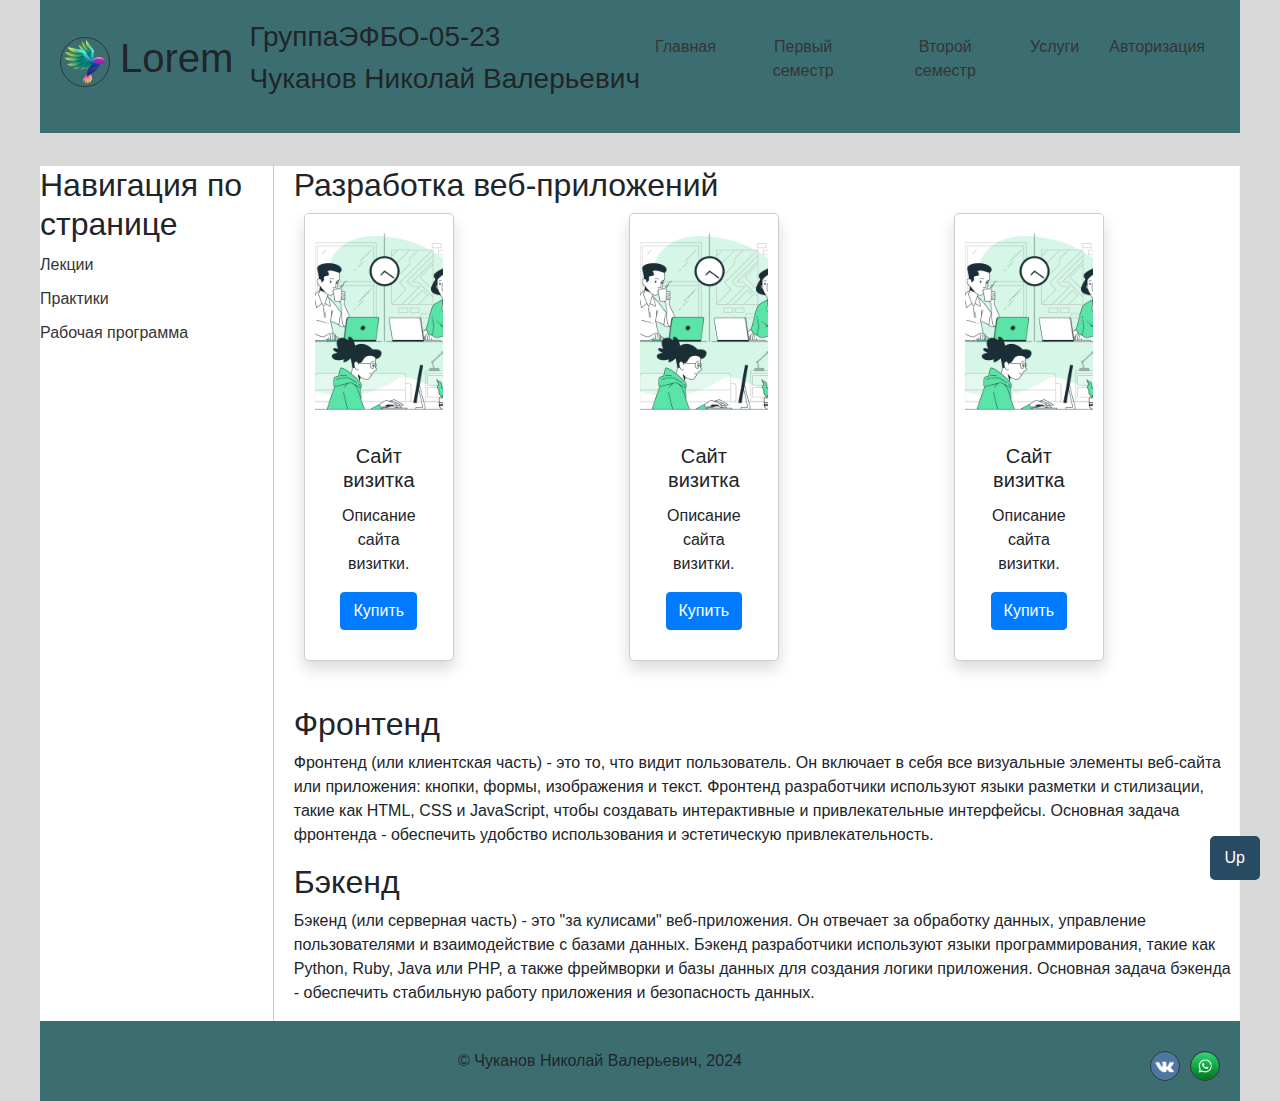
<file: templates/services.html>
<!DOCTYPE html>
<html lang="ru">
<head>
    <meta charset="UTF-8">
    <meta name="viewport" content="width=device-width, initial-scale=1.0">
    <title>Мой сайт</title>
    <link rel="stylesheet" href="https://stackpath.bootstrapcdn.com/bootstrap/4.5.2/css/bootstrap.min.css">
    <link rel="stylesheet" href="../static/css/main.css">
</head>
<body>
    <header>
        <div class="header-content">
            <div style="display: flex; align-items: center">
                <a href="index.html"><img src="../static/src/logo.png" alt="Логотип" class="logo"></a>
                <h1 id="main-header">Lorem</h1> <!-- Добавлен id для заголовка -->
            </div>
            <div class="header-info">
                <h3 style="display: flex;">
                    Группа
                    <div style="text-decoration: dashed;">ЭФБО-05-23</div>
                </h3>
                <h3>Чуканов Николай Валерьевич</h3>
            </div>
        </div>
        <nav>
            <ul>
                <li><a href="index.html">Главная</a></li>
                <li><a href="semester.html">Первый семестр</a></li>
                <li><a href="#">Второй семестр</a></li>
                <li><a href="services.html">Услуги</a></li>
                <li><a href="#">Авторизация</a></li>
            </ul>
        </nav>
    </header>

    <section>
        <aside class = "aside_glav">
            <h2>Навигация по странице</h2>
            <ul>
                <li><a href="#section1">Лекции</a></li>
                <li><a href="#section2">Практики</a></li>
                <li><a href="#section3">Рабочая программа</a></li>
            </ul>
        </aside>
        <main>
            <div class="content-section">
                <h2>Разработка веб-приложений</h2>
                <div class="row">
                    <div class="col-md-4">
                        <div class="card shadow mb-4">
                            <img src="../static/src/13125294_5157127.jpg" class="card-img-top" alt="Товар 1" style="height: 200px; object-fit: cover;">
                            <div class="card-body text-center">
                                <h5 class="card-title">Сайт визитка</h5>
                                <p class="card-text">Описание сайта визитки.</p>
                                <button class="btn btn-primary openModal">Купить</button>
                            </div>
                        </div>
                    </div>                        
                    
                    <div class="col-md-4">
                        <div class="card shadow mb-4">
                            <img src="../static/src/13125294_5157127.jpg" class="card-img-top" alt="Товар 1" style="height: 200px; object-fit: cover;">
                            <div class="card-body text-center">
                                <h5 class="card-title">Сайт визитка</h5>
                                <p class="card-text">Описание сайта визитки.</p>
                                <button class="btn btn-primary openModal">Купить</button>
                            </div>
                        </div>
                    </div>
                    
                    <div class="col-md-4">
                        <div class="card shadow mb-4">
                            <img src="../static/src/13125294_5157127.jpg" class="card-img-top" alt="Товар 1" style="height: 200px; object-fit: cover;">
                            <div class="card-body text-center">
                                <h5 class="card-title">Сайт визитка</h5>
                                <p class="card-text">Описание сайта визитки.</p>
                                <button class="btn btn-primary openModal">Купить</button>
                            </div>
                        </div>
                    </div>
                    
                </div>
            </div>
            <h2 id="section2">Фронтенд</h2>
            <p> Фронтенд (или клиентская часть) - это то, что видит пользователь. 
                Он включает в себя все визуальные элементы веб-сайта или приложения: 
                кнопки, формы, изображения и текст. Фронтенд разработчики используют 
                языки разметки и стилизации, такие как HTML, CSS и JavaScript, 
                чтобы создавать интерактивные и привлекательные интерфейсы. 
                Основная задача фронтенда - обеспечить удобство использования и 
                эстетическую привлекательность.</p>
            <h2 id="section3">Бэкенд</h2>
            <p> Бэкенд (или серверная часть) - это "за кулисами" 
                веб-приложения. Он отвечает за обработку данных, 
                управление пользователями и взаимодействие с 
                базами данных. Бэкенд разработчики используют 
                языки программирования, такие как Python, Ruby, 
                Java или PHP, а также фреймворки и базы данных 
                для создания логики приложения. Основная задача 
                бэкенда - обеспечить стабильную работу приложения 
                и безопасность данных.</p>
        </main>
        <button class="scroll-up" onclick="scrollToTop()">Up</button>
    </section>

    <div id="myModal" class="modal">
        <div class="modal-content">
            <span class="close">&times;</span>
            <h2>Разработка веб-приложения</h2>
            <p>
                Заполните форму и мы обязательно свяжемся с вами в ближайшее время
            </p>
            <form id="myForm">
                <label for="name">Имя:</label><br>
                <input type="text" id="name" name="name" required><br><br>
    
                <label for="email">Электронная почта:</label><br>
                <input type="email" id="email" name="email" required><br><br>
    
                <label for="phone">Телефон:</label><br>
                <input type="text" id="phone" name="phone" required><br><br>
    
                <label for="country">Страна:</label><br>
                <select id="country" name="country" required>
                    <option value="">Выберите страну</option>
                    <option value="ru">Россия</option>
                    <option value="us">США</option>
                    <option value="de">Германия</option>
                </select><br><br>
                <label for="date">Дата:</label><br>
                <input type="date" id="date" name="date" required><br><br>
    
                <label for="comments">Комментарии:</label><br>
                <textarea id="comments" name="comments"></textarea><br><br>
                
                <input id="html" type="checkbox" required>
                <label for="html">Согласен на обработку моих персональных данных</label>
                
                <input type="hidden" id="serviceType" name="serviceType">
    
                <button type="submit">Отправить</button>
            </form>
            <div id="successMessage" style="display:none; margin-top: 20px; color: green;">Форма успешно отправлена!</div>
        </div>
    </div>

    <footer>
        <div class="footer-text">© Чуканов Николай Валерьевич, 2024</div>
        <div class="footer-images">
            <a href="https://m.vk.com/"><img class="footer_img" src="../static/src/vk.png" alt="VK"></a>
            <a href="https://m.vk.com/"><img class="footer_img" src="../static/src/tel.png" alt="WhatsApp"></a>
        </div>
    </footer>

    <script src="../static/js/task14.js"></script>
    <script src="https://code.jquery.com/jquery-3.5.1.slim.min.js"></script>
    <script src="https://cdn.jsdelivr.net/npm/@popperjs/core@2.9.2/dist/umd/popper.min.js"></script>
    <script src="https://stackpath.bootstrapcdn.com/bootstrap/4.5.2/js/bootstrap.min.js"></script>
</body>
</html>
<script>
    function scrollToTop() {
            window.scrollTo({
                top: 0,
                behavior: 'smooth'
            });
        }
    
    // Получаем элементы модального окна
    var modal = document.getElementById("myModal");
    var btns = document.getElementsByClassName("openModal");
    var span = document.getElementsByClassName("close")[0];
    const form = document.getElementById("contactForm");
    const successMessage = document.getElementById("successMessage"); 

    // Открываем модальное окно при нажатии на любую кнопку
    for (var i = 0; i < btns.length; i++) {
        btns[i].onclick = function() {
            modal.style.display = "block";
        }
    }

    // Закрываем модальное окно при нажатии на (x)
    span.onclick = function() {
        modal.style.display = "none";
    }

    // Закрываем модальное окно при нажатии вне его
    window.onclick = function(event) {
        if (event.target == modal) {
            modal.style.display = "none";
        }
    }

    const formData = {
    name: '',
    email: '',
    phone: '',
    date: '',
    comment: '',
    
    printData: function() {
        console.log(`Имя: ${this.name}`);
        console.log(`E-mail: ${this.email}`);
        console.log(`Телефон: ${this.phone}`);
        console.log(`Дата: ${this.date}`);
        console.log(`Комментарий: ${this.comment}`);
    }
    };

    function submitForm() {
        const name = document.getElementById('name').value.trim();
        const email = document.getElementById('email').value.trim();
        const phone = document.getElementById('phone').value.trim();
        const date = document.getElementById('date').value;
        const comment = document.getElementById('comments').value.trim();

        if (!name || !email || !comment) {
            alert('Поля Имя, E-mail и Комментарий не могут быть пустыми.');
            return;
        }

        if ((phone.length != phone.replace(/\D/g, '')) && (phone.length != 11)) {
            alert('Телефон должен содержать только цифры.');
            return;
        }

        if (!(/^[a-zA-Z0-9.]+@[a-zA-Z0-9]+\.[a-zA-Z]{2,}$/.test(email))) {
            alert('Некорректный E-mail.');
            return;
        }

        formData.name = name;
        formData.email = email;
        formData.phone = phone;
        formData.date = date;
        formData.comment = comment;

        formData.printData();
        const successMessage = document.getElementById('successMessage');
        successMessage.style.display = "block";
        //Задание 14
        //5
        successMessage.style.color = "green";
        let isGreen = false;

        setInterval(() => {
            if (isGreen) {
                successMessage.style.color = "blue";
                successMessage.style.transition = "color 0.5s";
            } else {
                successMessage.style.color = "green";
                successMessage.style.transition = "color 0.5s";
            }
            isGreen = !isGreen;
        }, 1000);
    }

    document.getElementById('myForm').onsubmit = function(e) {
        e.preventDefault();
        submitForm();
    };
</script>
</file>
<file: static/css/main.css>
* {
    margin: 0;
    padding: 0;
    box-sizing:border-box;
}
a {
    color:#353535;
    text-decoration: none;
}
a:hover{
    color: #284B63;
    border-color: #284B63;
}
a:active{
    color: #FFFFFF;
    border-color: #FFFFFF;  
}
button{
    color:rgb(0, 0, 0);
    background-color: #FFFFFF;
    cursor: pointer;
}
button:hover{
    border-color: #000000;
    color: #000;
    background-color:  #3C6E71;
}
button:active{
    border-color: #000000;
    color: #5b88a7;
    background-color: #000;
}
body {
    background-color: #D9D9D9;
    font-family: Arial, sans-serif;
}

header {
    padding: 20px;
    display: flex;
    background-color: #3C6E71;
    justify-content: space-between; /* Разделяем пространство между элементами */
    align-items: center;
    max-width: 1200px;
    margin: 0 auto; /* Центруем футер */
    text-align: center;
}

.header-content {
    display: flex;
    justify-content: space-between;
    width: 100%;
    max-width: 1200px;
    align-items: center;
    margin-bottom: 10px;
}

.logo {
    width: 50px;
    height: auto;
    border: 1px solid;
    border-radius: 50px;
    margin-right: 10px;
}


.header-info {
    text-align: right;
}

nav {
    width: 100%;
    max-width: 1200px;
}

nav ul {
    display: flex;
    justify-content: space-between;
    list-style: none;
}

nav ul li {
    margin: 0 15px;
}

nav a {
    text-decoration: none;
}

section {
    background-color: #ffffff;
    display: flex;
    margin-top: 33px; /* Отступ для фиксированного хедера */
    max-width: 1200px;
    margin-left: auto;
    margin-right: auto;
}

aside {
    margin-right: 20px;
}
.aside_glav{
    width: 760px;
}

aside h2 {
    margin-bottom: 10px;
}

aside ul {
    list-style: none;
}

aside ul li {
    margin-bottom: 10px;
}

aside a {
    text-decoration: none;
}

main {
    flex-grow: 1;
    padding-left:20px;
    border-right: 1px solid #f8f9fa;;
    border-left: 1px solid #cacaca;
    min-height:700px;
}

.student-photo {
    width: 200px;
    height: auto;
    transition: transform 0.3s;
}

.product-cards {
    display: flex;
    text-align: center;
    justify-content: space-around;
    margin: 20px 0;
}

.card {
    border: 1px solid #ccc;
    border-radius: 5px;
    padding: 10px;
    margin: 0 10px;
    width: 150px;
    box-shadow: 10px 10px 3px #81c1ec;
}
.card:hover{
    box-shadow: 10px 10px 3px #5b88a7;
}
.card img {
    width: 100%;
    height: auto;
}
.card-button{
    align-items: flex-end;
}
.scroll-up {
    position: fixed; /* Изменила с absolute на fixed для фиксированного положения */
    bottom: 20px;
    right: 20px;
    background-color: #284B63; /* Цвет фона для кнопки */
    color: white; /* Цвет текста */
    border: none; /* Без рамки */
    padding: 10px 15px; /* Отступы */
    border-radius: 5px; /* Закругление углов */
    cursor: pointer; /* Указатель для курсора */
    z-index: 1000; /* Убедитесь, что она будет поверх других элементов */
}

.modal{
    background-color: rgba(0, 0, 0, 0.4);
    display: none;
    height: 100%;
    left: 0;
    position: fixed;
    top: 0;
    width: 100%;
    z-index: 2;
}
.modal-content {
    background-color: #fefefe;
    height: auto; 
    max-height: 80vh; 
    margin: 10% auto; 
    padding: 20px;
    width: 90%; 
    max-width: 600px;
    overflow-y: auto; 
    box-shadow: 0 4px 8px rgba(0, 0, 0, 0.2); 
    border-radius: 8px; 
}

.close { 
    color: #948989;
    float: right;
    font-size: 28px;
    font-weight: bold;
}

.close:hover,
.close:focus { 
    color: black;
    cursor: pointer;
    text-decoration: none;
}
table {
    border-collapse: collapse;
    margin-top: 20px;
}
.table-60 {
    width: 60%;
}
.table-90 {
    width: 90%;
}
th, td {
    border: 1px solid #dddddd;
    text-align: left;
    padding: 8px;
}
th {
    background-color: #f2f2f2;
}
.tr_odd {
    background-color: #f9f9f9; /* Цвет для нечетных строк */
}
.tr_even {
    background-color: #e0e0e0; /* Цвет для четных строк */
}
tr:hover{
    border:1px solid;
    color: rgb(0, 102, 255);
}
.aders{
    display: flex;
}
.underline {
    text-decoration: underline;
}

iframe, embed {
    width: 99%;
    height: 400px; /* Высота карты */
    border: none;
}
fieldset{
    width: 60%;
}
.vid{
    text-align: center;
    justify-content: center;
    margin: 20px 0;
}
video {
    width: 50%;
    height: auto;
    margin-top: 10px;
}
footer {
    padding: 20px;
    display: flex;
    background-color: #3C6E71;
    justify-content: space-between; /* Разделяем пространство между элементами */
    align-items: center;
    max-width: 1200px;
    margin: 0 auto; /* Центруем футер */
    text-align: center;
}

.footer-images {
    display: flex;
    justify-content: flex-end;
    margin-top: 10px;
}

.footer-images img {
    width: 30px;
    height: auto;
    margin-left: 10px;
    border: 1px solid;
    border-radius: 50px;
}

.footer-text {
    flex-grow: 1; /* Позволяет занять оставшееся пространство */
}

/* Адаптивность */
@media (max-width: 768px) {
    .header-content {
        flex-direction: column;
        align-items: center;
    }
    nav ul{
        justify-content: center;
    }
    nav ul li {
        margin: 0 5px;
    }
    section{
        margin-top: 206px;
        flex-direction: column;
    }
    .product-cards {
        flex-direction: column;
    }
    .modal-content{
        margin: 50% auto;
    }
    .card {
        margin: 10px 0;
    }
    aside {
        margin-right: 0;
    }
    .aside_glav{
        width: auto;
    }
    .scroll-up {
        bottom: 100px;
        right: 10px;
    }
    main {
        width: 100%;
    }
    .adres{
        flex: column;
    }
    fieldset{
        height: 100%;
        width: 90%;
    }
    iframe, embed{
        min-height: 250px;
        height: 99%;
    }
    .table-60 {
        width: 90%;
    }
    .table-90 {
        width: 60%;
    }
    th, td {
        padding: 0px;
    }
}

#photoCarousel {
    max-width: 200px; /* Задайте нужную ширину */
    margin: 20px; /* Центрирование */
}

.content-section {
    margin-bottom: 20px;
}
</file>
